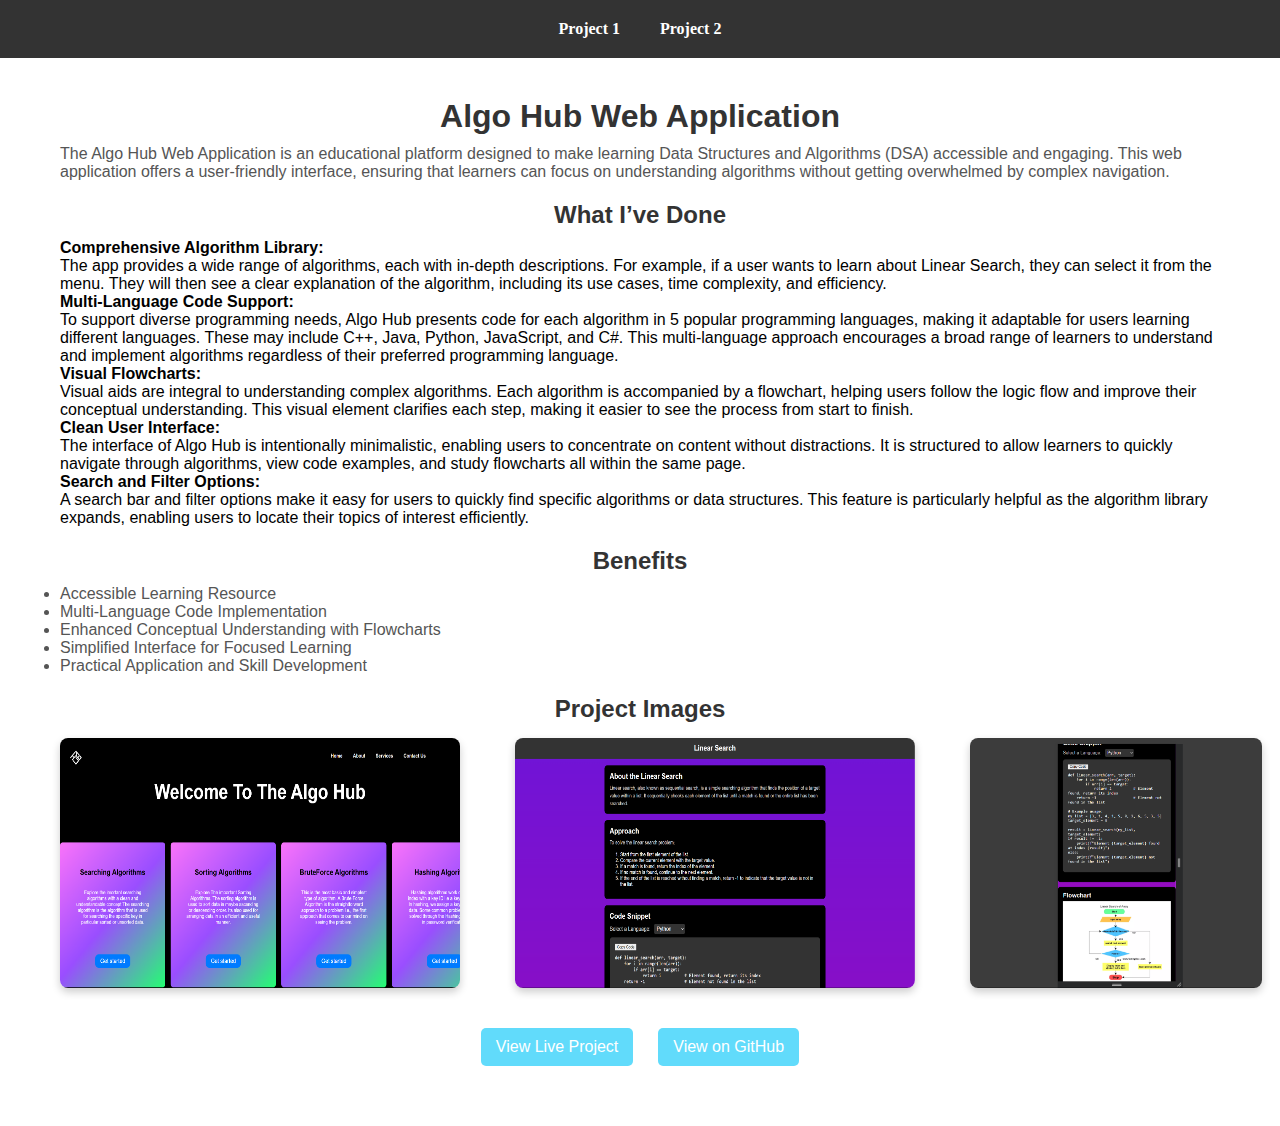
<file: assets/Projects/HCJProject.html>
<!DOCTYPE html>
<html lang="en">

<head>
    <meta charset="UTF-8">
    <meta name="viewport" content="width=device-width, initial-scale=1.0">
    <title>Project Showcase</title>
    <link rel="stylesheet" href="assets\Projects\style1.css">
</head>

<body>
    <!-- Navbar -->
    <nav class="navbar">
        <a href="#" onclick="showProject('project1')" class="nav-link">Project 1</a>
        <a href="#" onclick="showProject('project2')" class="nav-link">Project 2</a>
    </nav>

    <!-- Project Sections -->
    <div class="container">
        <!-- Project 1 Details -->
        <section id="project1" class="project-details active">
            <h1>Algo Hub Web Application</h1>
            <p>The Algo Hub Web Application is an educational platform designed to make learning Data Structures and
                Algorithms (DSA) accessible and engaging. This web application offers a user-friendly interface,
                ensuring that learners can focus on understanding algorithms without getting overwhelmed by complex
                navigation.</p>
            <h2>What I’ve Done</h2>
            <p>
            <h4>Comprehensive Algorithm Library:</h4>
            The app provides a wide range of algorithms, each with in-depth descriptions. For example, if a user
            wants to learn about Linear Search, they can select it from the menu. They will then see a clear
            explanation of the algorithm, including its use cases, time complexity, and efficiency.

            <h4>Multi-Language Code Support:</h4>
            To support diverse programming needs, Algo Hub presents code for each algorithm in 5 popular programming
            languages, making it adaptable for users learning different languages. These may include C++, Java,
            Python, JavaScript, and C#. This multi-language approach encourages a broad range of learners to
            understand and implement algorithms regardless of their preferred programming language.

            <h4>Visual Flowcharts:</h4>
            Visual aids are integral to understanding complex algorithms. Each algorithm is accompanied by a
            flowchart, helping users follow the logic flow and improve their conceptual understanding. This visual
            element clarifies each step, making it easier to see the process from start to finish.

            <h4>Clean User Interface:</h4>
            The interface of Algo Hub is intentionally minimalistic, enabling users to concentrate on content
            without distractions. It is structured to allow learners to quickly navigate through algorithms, view
            code examples, and study flowcharts all within the same page.

            <h4>Search and Filter Options:</h4>
            A search bar and filter options make it easy for users to quickly find specific algorithms or data
            structures. This feature is particularly helpful as the algorithm library expands, enabling users to
            locate their topics of interest efficiently.</p>
            <h2>Benefits</h2>
            <ul>
                <li>Accessible Learning Resource</li>
                <li>Multi-Language Code Implementation</li>
                <li>Enhanced Conceptual Understanding with Flowcharts</li>
                <li>Simplified Interface for Focused Learning</li>
                <li>Practical Application and Skill Development</li>
            </ul>
            <h2>Project Images</h2>
            <div class="images">
                <img src="assets\Projects\Screenshot 2024-10-26 190016.png" alt="Project 1 Screenshot 1">
                <img src="assets\Projects\Screenshot 2024-10-26 190043.png" alt="Project 1 Screenshot 2">
                <img src="assets\Projects\Screenshot 2024-10-26 190059.png" alt="Project 1 Screenshot 3">
            </div>
            <div class="project-links">
                <a href="https://ayush1234871.github.io/Algo-Hub/" target="_blank" class="btn">View Live Project</a>
                <a href="https://github.com/Ayush1234871/Algo-Hub" target="_blank" class="btn">View on
                    GitHub</a>
            </div>
        </section>



        <!-- Project 2 Details -->
        <section id="project2" class="project-details">
            <h1>My Portfolio</h1>
            <p>A protfolio that contains a Brief introduction about myself and my skills also the portfolio contains my
                projects that i have worked on the layout is dynamic and fits all the device types</p>
            <h2>What I’ve Done</h2>
            <p>
            <h4>Brief Introduction</h4>
            The homepage contains a concise introduction about yourself, including key highlights and personal
            interests. This section gives visitors a quick overview of your background, making it easy for them to
            understand who you are and what motivates you.

            <h4>Skills Section</h4>
            A dedicated section highlights your technical and professional skills, such as programming languages,
            frameworks, and tools you're proficient in. Each skill is presented in an engaging format that allows
            viewers to quickly assess your expertise.

            <h4>Project Showcase</h4>
            The portfolio prominently displays the projects you have worked on, complete with descriptions, technologies
            used, and links to live demos or GitHub repositories. Each project is presented visually, with hover effects
            and clickable elements to provide more details, making it easy for viewers to navigate and explore your
            work.

            <h4>Responsive Design</h4>
            The entire layout is fully responsive, adjusting seamlessly to different screen sizes. CSS media queries and
            flexible layouts ensure that the site is accessible and visually pleasing on all devices, providing a
            consistent experience whether viewed on desktop, tablet, or mobile.

            <h4>Dynamic and Interactive Elements</h4>
            JavaScript is used to add interactivity, such as animations, hover effects, and smooth scrolling. These
            elements enhance user engagement and create a modern, polished feel.

            <h4>Contact Information and Social Links</h4>
            A contact section allows visitors to easily reach out, with options for email and social media links. This
            section makes it simple for potential employers or collaborators to get in touch.

            <h4>Minimalistic and Clean Layout</h4>
            The website’s design is clean and organized, ensuring the content remains the focal point. The minimalistic
            approach allows users to quickly access essential information without distractions.</p>

            <h2>Project Images</h2>
            <div class="images">
                <img src="assets\Projects\Screenshot 2024-10-26 192136.png" alt="Project 2 Screenshot 1">
                <img src="assets\Projects\Screenshot 2024-10-26 192147.png" alt="Project 2 Screenshot 2">
                <img src="assets\Projects\Screenshot 2024-10-26 192224.png" alt="Project 2 Screenshot 2">
            </div>
            <div class="project-links">
                <a href="https://live-project2-link.com" target="_blank" class="btn">View Live Project</a>
                <a href="https://github.com/Ayush1234871/Newsmonkey" target="_blank" class="btn">View on GitHub</a>
            </div>
        </section>
    </div>

    <script src="assets\Projects\script1.js"></script>
</body>

</html>
</file>
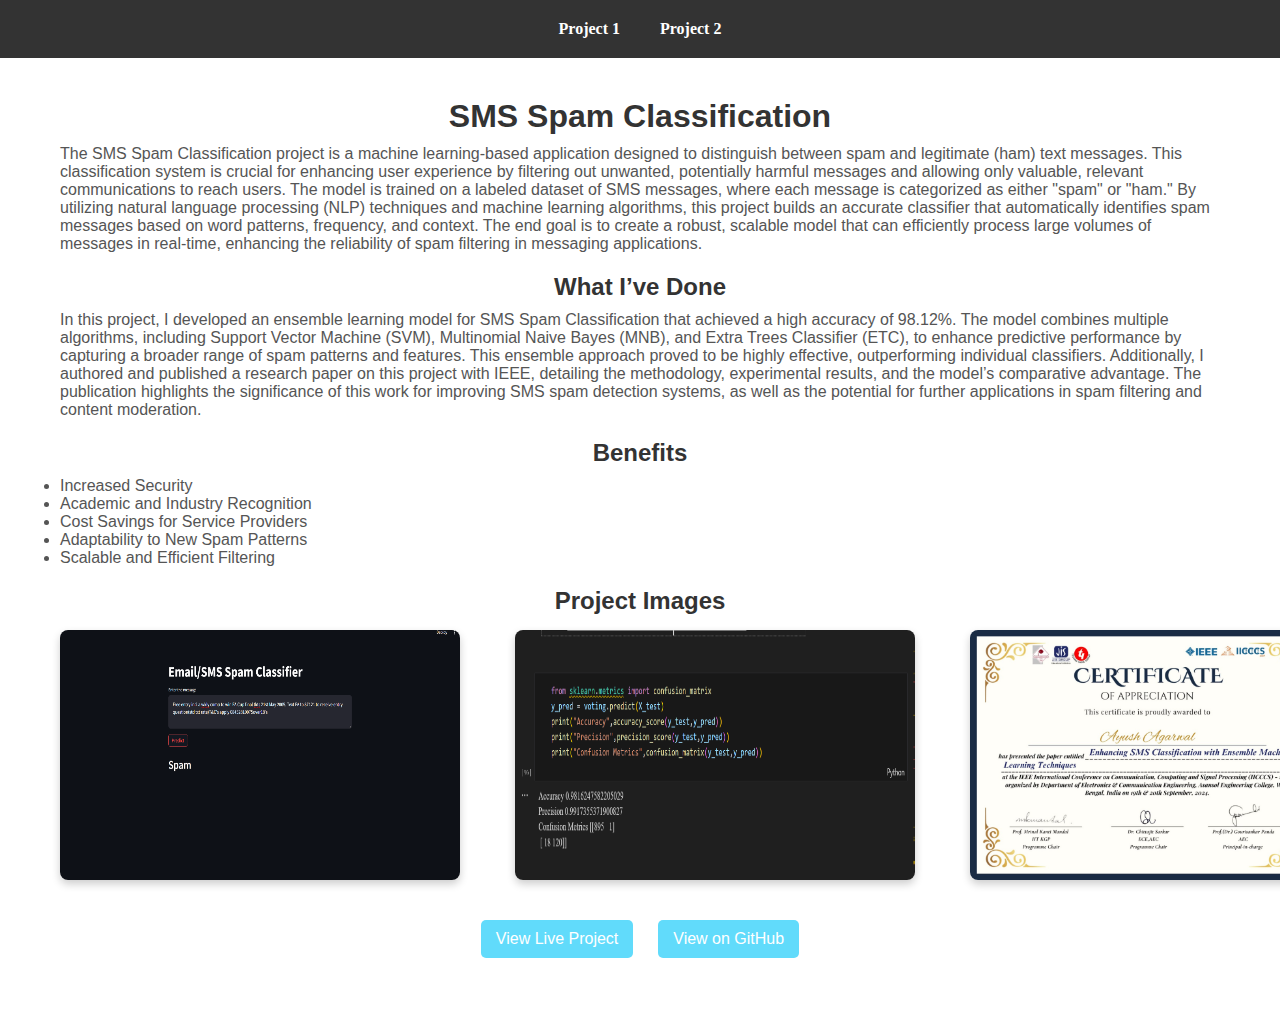
<file: assets/Projects/MlProject.html>
<!DOCTYPE html>
<html lang="en">

<head>
    <meta charset="UTF-8">
    <meta name="viewport" content="width=device-width, initial-scale=1.0">
    <title>Project Showcase</title>
    <link rel="stylesheet" href="assets\Projects\style1.css">
</head>

<body>
    <!-- Navbar -->
    <nav class="navbar">
        <a href="#" onclick="showProject('project1')" class="nav-link">Project 1</a>
        <a href="#" onclick="showProject('project2')" class="nav-link">Project 2</a>
    </nav>

    <!-- Project Sections -->
    <div class="container">
        <!-- Project 1 Details -->
        <section id="project1" class="project-details active">
            <h1>SMS Spam Classification</h1>
            <p>The SMS Spam Classification project is a machine learning-based application designed to distinguish
                between spam and legitimate (ham) text messages. This classification system is crucial for enhancing
                user experience by filtering out unwanted, potentially harmful messages and allowing only valuable,
                relevant communications to reach users. The model is trained on a labeled dataset of SMS messages, where
                each message is categorized as either "spam" or "ham." By utilizing natural language processing (NLP)
                techniques and machine learning algorithms, this project builds an accurate classifier that
                automatically identifies spam messages based on word patterns, frequency, and context. The end goal is
                to create a robust, scalable model that can efficiently process large volumes of messages in real-time,
                enhancing the reliability of spam filtering in messaging applications.</p>
            <h2>What I’ve Done</h2>
            <p>
                In this project, I developed an ensemble learning model for SMS Spam Classification that achieved a high
                accuracy of 98.12%. The model combines multiple algorithms, including Support Vector Machine (SVM),
                Multinomial Naive Bayes (MNB), and Extra Trees Classifier (ETC), to enhance predictive performance by
                capturing a broader range of spam patterns and features. This ensemble approach proved to be highly
                effective, outperforming individual classifiers.

                Additionally, I authored and published a research paper on this project with IEEE, detailing the
                methodology, experimental results, and the model’s comparative advantage. The publication highlights the
                significance of this work for improving SMS spam detection systems, as well as the potential for further
                applications in spam filtering and content moderation.</p>
            <h2>Benefits</h2>
            <ul>
                <li>Increased Security</li>
                <li>Academic and Industry Recognition</li>
                <li>Cost Savings for Service Providers</li>
                <li>Adaptability to New Spam Patterns</li>
                <li>Scalable and Efficient Filtering</li>
            </ul>
            <h2>Project Images</h2>
            <div class="images">
                <img src="assets\Projects\Screenshot 2024-10-26 193138.png" alt="Project 1 Screenshot 1">
                <img src="assets\Projects\Screenshot 2024-10-26 193211.png" alt="Project 1 Screenshot 2">
                <img src="assets\Projects\Screenshot 2024-10-26 194450.png" alt="Project 1 Screenshot 3">
            </div>
            <div class="project-links">
                <a href="https://ayush1234871.github.io/Algo-Hub/" target="_blank" class="btn">View Live Project</a>
                <a href="https://github.com/Ayush1234871/SMS-classifier" target="_blank" class="btn">View on
                    GitHub</a>
            </div>
        </section>



        <!-- Project 2 Details -->
        <section id="project2" class="project-details">
            <h1>Sentiment Analysis On Amazon Alexa Product</h1>
            <p>This project is focused on analyzing user reviews for the Amazon Alexa product, utilizing machine
                learning techniques to understand customer sentiment. By examining reviews, the project aims to identify
                patterns and classify each review’s sentiment as either positive or negative. This information can be
                valuable for Amazon or developers to understand user satisfaction and to pinpoint areas for improvement.
            </p>
            <h2>What I’ve Done</h2>
            <p>
            <h4>Data Preprocessing and Cleaning:</h4>
            Collected and cleaned Amazon Alexa review data, removing noise like punctuation, special characters, and
            stop words to improve data quality.
            Standardized text by tokenizing and converting it into a machine-readable format using techniques like
            TF-IDF or word embeddings.

            <h4>Model Development:</h4>
            Experimented with several machine learning algorithms, such as Logistic Regression, Naive Bayes, and
            Support Vector Machine, to identify the most accurate model for sentiment classification.
            Implemented and fine-tuned the best-performing model to maximize accuracy and minimize false
            classifications.

            <h4>Sentiment Classification:</h4>
            Trained the model to categorize reviews as either positive or negative, achieving high classification
            accuracy.
            Used techniques like cross-validation to ensure the model’s robustness and reliability in handling
            real-world review data.

            <h4>Insights and Visualization:</h4>
            Analyzed sentiment trends within customer reviews to gain insights into the general perception of Amazon
            Alexa.
            Visualized the distribution of sentiments using charts and graphs to highlight customer satisfaction and
            potential areas for improvement.

            <h4>Performance Evaluation:</h4>
            Measured the model’s performance using evaluation metrics such as accuracy, precision, recall, and
            F1-score to confirm its reliability in real-world applications.
            Improved the model iteratively by testing different configurations, leading to an optimized model
            capable of effectively classifying sentiment.
            </p>

            <h2>Project Images</h2>
            <div class="images">
                <img src="assets\Projects\Screenshot 2024-10-29 094359.png" alt="Project 2 Screenshot 1">
                <img src="assets\Projects\Screenshot 2024-10-29 094447.png" alt="Project 2 Screenshot 2">
                <img src="assets\Projects\Screenshot 2024-10-29 094522.png" alt="Project 2 Screenshot 2">
            </div>
            <div class="project-links">
                <a href="https://live-project2-link.com" target="_blank" class="btn">View Live Project</a>
                <a href="https://github.com/Ayush1234871/Newsmonkey" target="_blank" class="btn">View on GitHub</a>
            </div>
        </section>
    </div>

    <script src="assets\Projects\script1.js"></script>
</body>

</html>
</file>
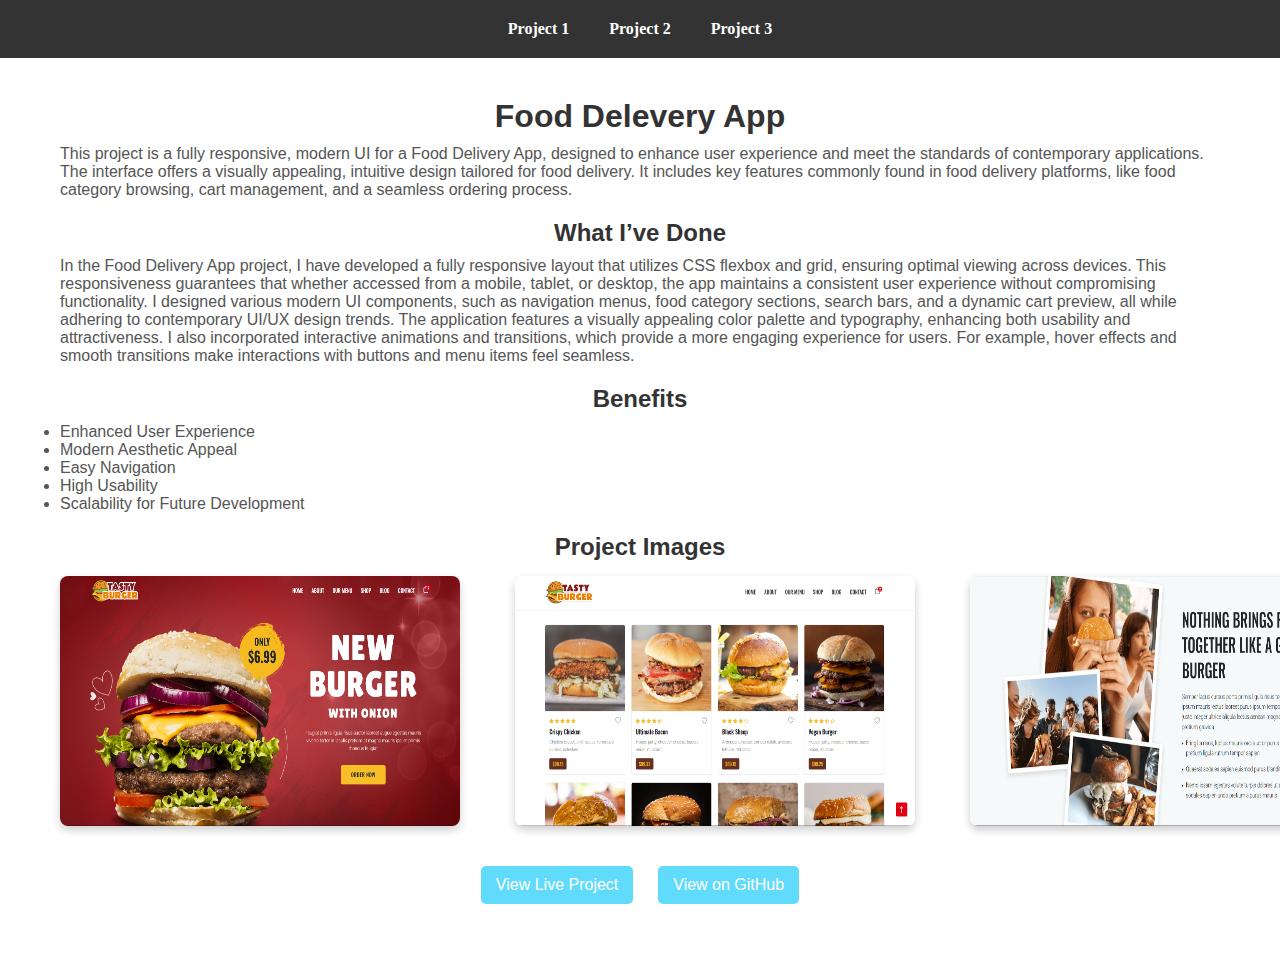
<file: assets/Projects/ReactProject.html>
<!DOCTYPE html>
<html lang="en">

<head>
    <meta charset="UTF-8">
    <meta name="viewport" content="width=device-width, initial-scale=1.0">
    <title>Project Showcase</title>
    <link rel="stylesheet" href="assets\Projects\style1.css">
</head>

<body>
    <!-- Navbar -->
    <nav class="navbar">
        <a href="#" onclick="showProject('project1')" class="nav-link">Project 1</a>
        <a href="#" onclick="showProject('project2')" class="nav-link">Project 2</a>
        <a href="#" onclick="showProject('project3')" class="nav-link">Project 3</a>
    </nav>

    <!-- Project Sections -->
    <div class="container">
        <!-- Project 1 Details -->
        <section id="project1" class="project-details active">
            <h1>Food Delevery App </h1>
            <p>This project is a fully responsive, modern UI for a Food Delivery App, designed to enhance user
                experience and meet the standards of contemporary applications. The interface offers a visually
                appealing, intuitive design tailored for food delivery. It includes key features commonly found in food
                delivery platforms, like food category browsing, cart management, and a seamless ordering process.</p>
            <h2>What I’ve Done</h2>
            <p>
                In the Food Delivery App project, I have developed a fully responsive layout that utilizes CSS flexbox
                and grid, ensuring optimal viewing across devices. This responsiveness guarantees that whether accessed
                from a mobile, tablet, or desktop, the app maintains a consistent user experience without compromising
                functionality. I designed various modern UI components, such as navigation menus, food category
                sections, search bars, and a dynamic cart preview, all while adhering to contemporary UI/UX design
                trends. The application features a visually appealing color palette and typography, enhancing both
                usability and attractiveness. I also incorporated interactive animations and transitions, which provide
                a more engaging experience for users. For example, hover effects and smooth transitions make
                interactions with buttons and menu items feel seamless.</p>
            <h2>Benefits</h2>
            <ul>
                <li>Enhanced User Experience</li>
                <li>Modern Aesthetic Appeal</li>
                <li>Easy Navigation</li>
                <li>High Usability</li>
                <li>Scalability for Future Development</li>
            </ul>
            <h2>Project Images</h2>
            <div class="images">
                <img src="assets\Projects\Screenshot 2024-10-26 100647.png" alt="Project 1 Screenshot 1">
                <img src="assets\Projects\Screenshot 2024-10-26 100713.png" alt="Project 1 Screenshot 2">
                <img src="assets\Projects\Screenshot 2024-10-26 101138.png" alt="Project 1 Screenshot 3">
            </div>
            <div class="project-links">
                <a href="https://live-project1-link.com" target="_blank" class="btn">View Live Project</a>
                <a href="https://github.com/Ayush1234871/Food-Delivery-App" target="_blank" class="btn">View on
                    GitHub</a>
            </div>
        </section>



        <!-- Project 2 Details -->
        <section id="project2" class="project-details">
            <h1>NewsMonkey Web Application</h1>
            <p>The NewsMonkey Web Application is a dynamic platform designed to aggregate and categorize news articles
                across various topics, providing users with a seamless way to stay informed about the latest
                developments. This application fetches real-time news from reliable sources, allowing users to explore
                current events tailored to their interests. The user-friendly interface categorizes news into distinct
                sections, such as politics, technology, sports, entertainment, and more, ensuring that users can easily
                navigate to their preferred content.

                One of the standout features of NewsMonkey is its responsive design, which guarantees optimal viewing
                experiences across a variety of devices, including smartphones, tablets, and desktops. Whether users are
                at home or on the go, the application adjusts its layout and functionality to provide a consistent and
                engaging user experience.</p>
            <h2>What I’ve Done</h2>
            <p>In the development of the NewsMonkey Web Application, I focused on creating a comprehensive and
                user-friendly platform for accessing real-time news across various categories. I implemented a robust
                backend system that integrates with multiple news APIs to fetch the latest articles, ensuring that users
                always have access to current information. The application categorizes news into distinct sections such
                as politics, technology, sports, entertainment, and health, making it easy for users to navigate and
                find content relevant to their interests. To enhance user experience across all devices, I adopted a
                responsive design approach using modern front-end frameworks, ensuring that the application retains its
                functionality and aesthetics on desktops, tablets, and smartphones.</p>
            <h2>Benefits</h2>
            <ul>
                <li>Real-Time News Updates</li>
                <li>Categorized News</li>
                <li>Responsive Design</li>
                <li>User-Friendly Interface</li>
                <li>Enhanced User Interaction</li>
            </ul>
            <h2>Project Images</h2>
            <div class="images">
                <img src="assets\Projects\Screenshot 2024-10-26 103530.png" alt="Project 2 Screenshot 1">
                <img src="assets\Projects\Screenshot 2024-10-26 103554.png" alt="Project 2 Screenshot 2">
                <img src="assets\Projects\Screenshot 2024-10-26 103650.png" alt="Project 2 Screenshot 2">
            </div>
            <div class="project-links">
                <a href="https://live-project2-link.com" target="_blank" class="btn">View Live Project</a>
                <a href="https://github.com/Ayush1234871/Newsmonkey" target="_blank" class="btn">View on GitHub</a>
            </div>
        </section>

        <!-- Project 3 Details -->
        <section id="project3" class="project-details">
            <h1>Startup Incubation Center Landing Page </h1>
            <p>The Startup Incubation Center Landing Page is a dynamic, React-based front-end application designed to
                introduce and showcase a Startup Cell or Incubation Center. This landing page is created with the aim of
                attracting and engaging aspiring entrepreneurs, innovators, and potential investors by providing a clean
                and modern interface that highlights the services, mission, and resources of the incubation center.</p>
            <h2>What I’ve Done</h2>
            <p>
            <h4>Professional and Modern Design</h4>
            The landing page has a sleek, professional look that reflects the forward-thinking nature of the Startup
            Cell. The layout, color scheme, and typography are chosen to make a strong first impression, instilling
            confidence and credibility in visitors.

            <h4>Mission and Vision Sections</h4>
            The page includes sections dedicated to the mission and vision of the incubation center, giving visitors
            insight into the core values and long-term goals of the organization. This transparency is intended to
            attract like-minded startups and partners.

            <h4>Services Overview</h4>
            A dedicated section outlines the key services provided by the incubation center, such as mentorship,
            funding opportunities, workspace facilities, networking events, and more. This enables startups to
            quickly see what resources are available to support their growth.

            <h4>Startups Portfolio</h4>
            The landing page showcases a portfolio or gallery of successful startups that have been incubated or are
            currently part of the program. This not only adds credibility but also inspires prospective applicants
            by showing real-life success stories.

            <h4>Upcoming Events and News Highlights</h4>
            An events or news section keeps visitors informed about upcoming workshops, mentorship sessions, or
            seminars that the Startup Cell organizes. This helps build a community around the incubation center and
            fosters engagement among visitors.</p>
            <h2>Benefits</h2>
            <ul>
                <li>Enhanced Visibility and Brand Image</li>
                <li>Increased Engagement and User Interaction</li>
                <li>Community Building through Events and Updates</li>
                <li>Adaptable to All Devices for Wider Reach</li>
                <li>Modern and Interactive User Experience</li>
            </ul>
            <h2>Project Images</h2>
            <div class="images">
                <img src="assets\Projects\Screenshot 2024-10-26 191226.png" alt="Project 1 Screenshot 1">
                <img src="assets\Projects\Screenshot 2024-10-26 191245.png" alt="Project 1 Screenshot 2">
                <img src="assets\Projects\Screenshot 2024-10-26 191312.png" alt="Project 1 Screenshot 3">
            </div>
            <div class="project-links">
                <a href="https://webathon2-fiercematrix.vercel.app/" target="_blank" class="btn">View Live Project</a>
                <a href="https://github.com/Ayush1234871/Startup-Incubation-Center" target="_blank" class="btn">View on
                    GitHub</a>
            </div>
        </section>
    </div>

    <script src="assets\Projects\script1.js"></script>
</body>

</html>
</file>
